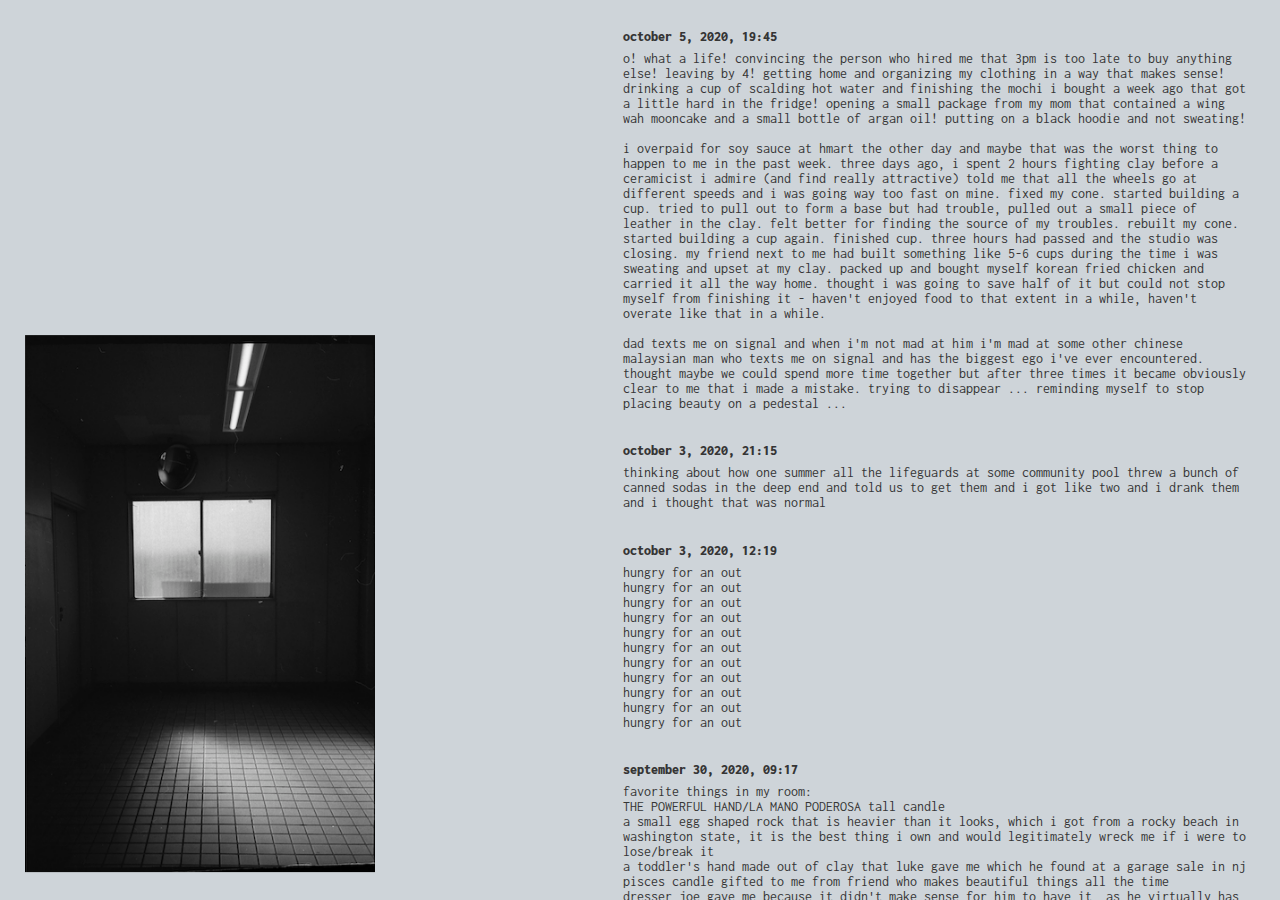
<file: index.html>
<!DOCTYPE html>
<html>

<head>
  <link rel="stylesheet" href="style.css">

<link href="https://fonts.googleapis.com/css2?family=Inconsolata:wght@400;700&display=swap" rel="stylesheet">

</head>

<body>

<div class="title">
<img src="images/title2.jpg">
</div> 


<div class="words">

<iframe src="words.html"  width="100%" height="100%" scrolling="yes" frameBorder="0">
</iframe>



</div>

</body>
</html>
</file>
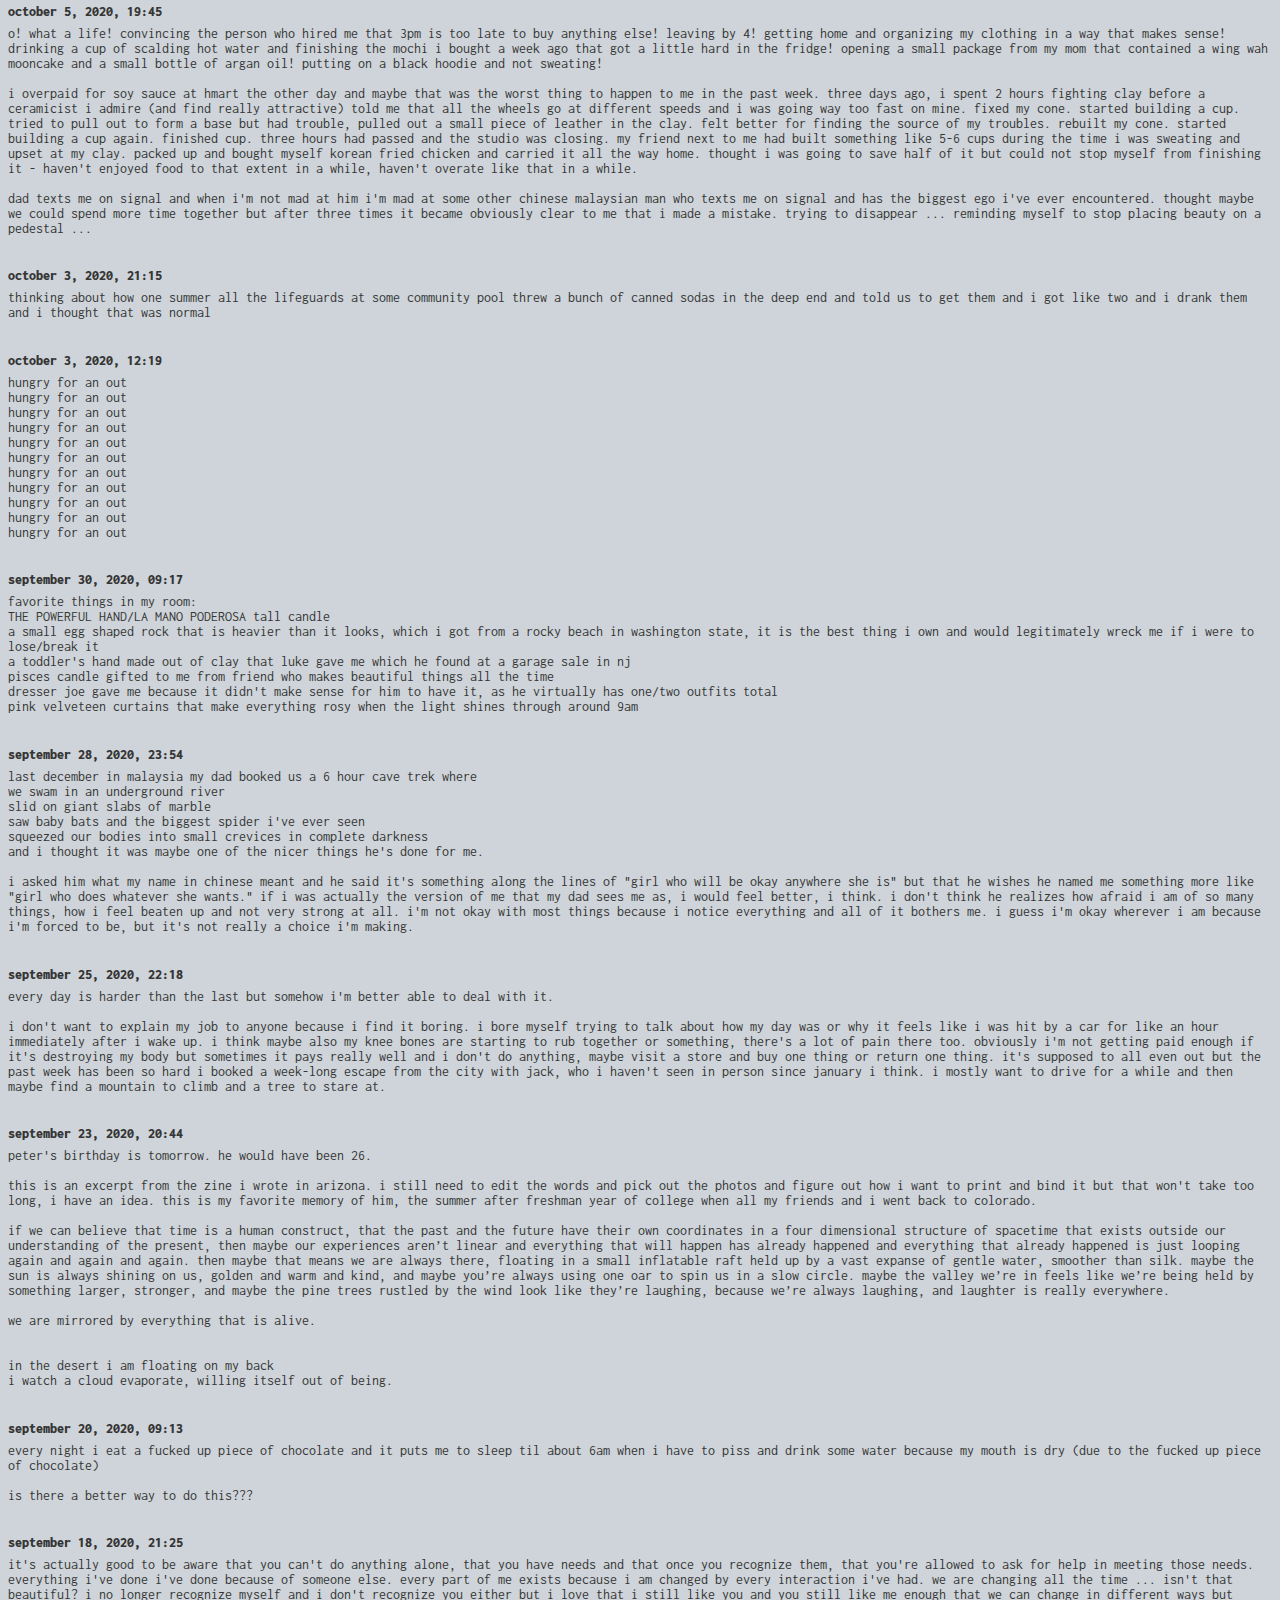
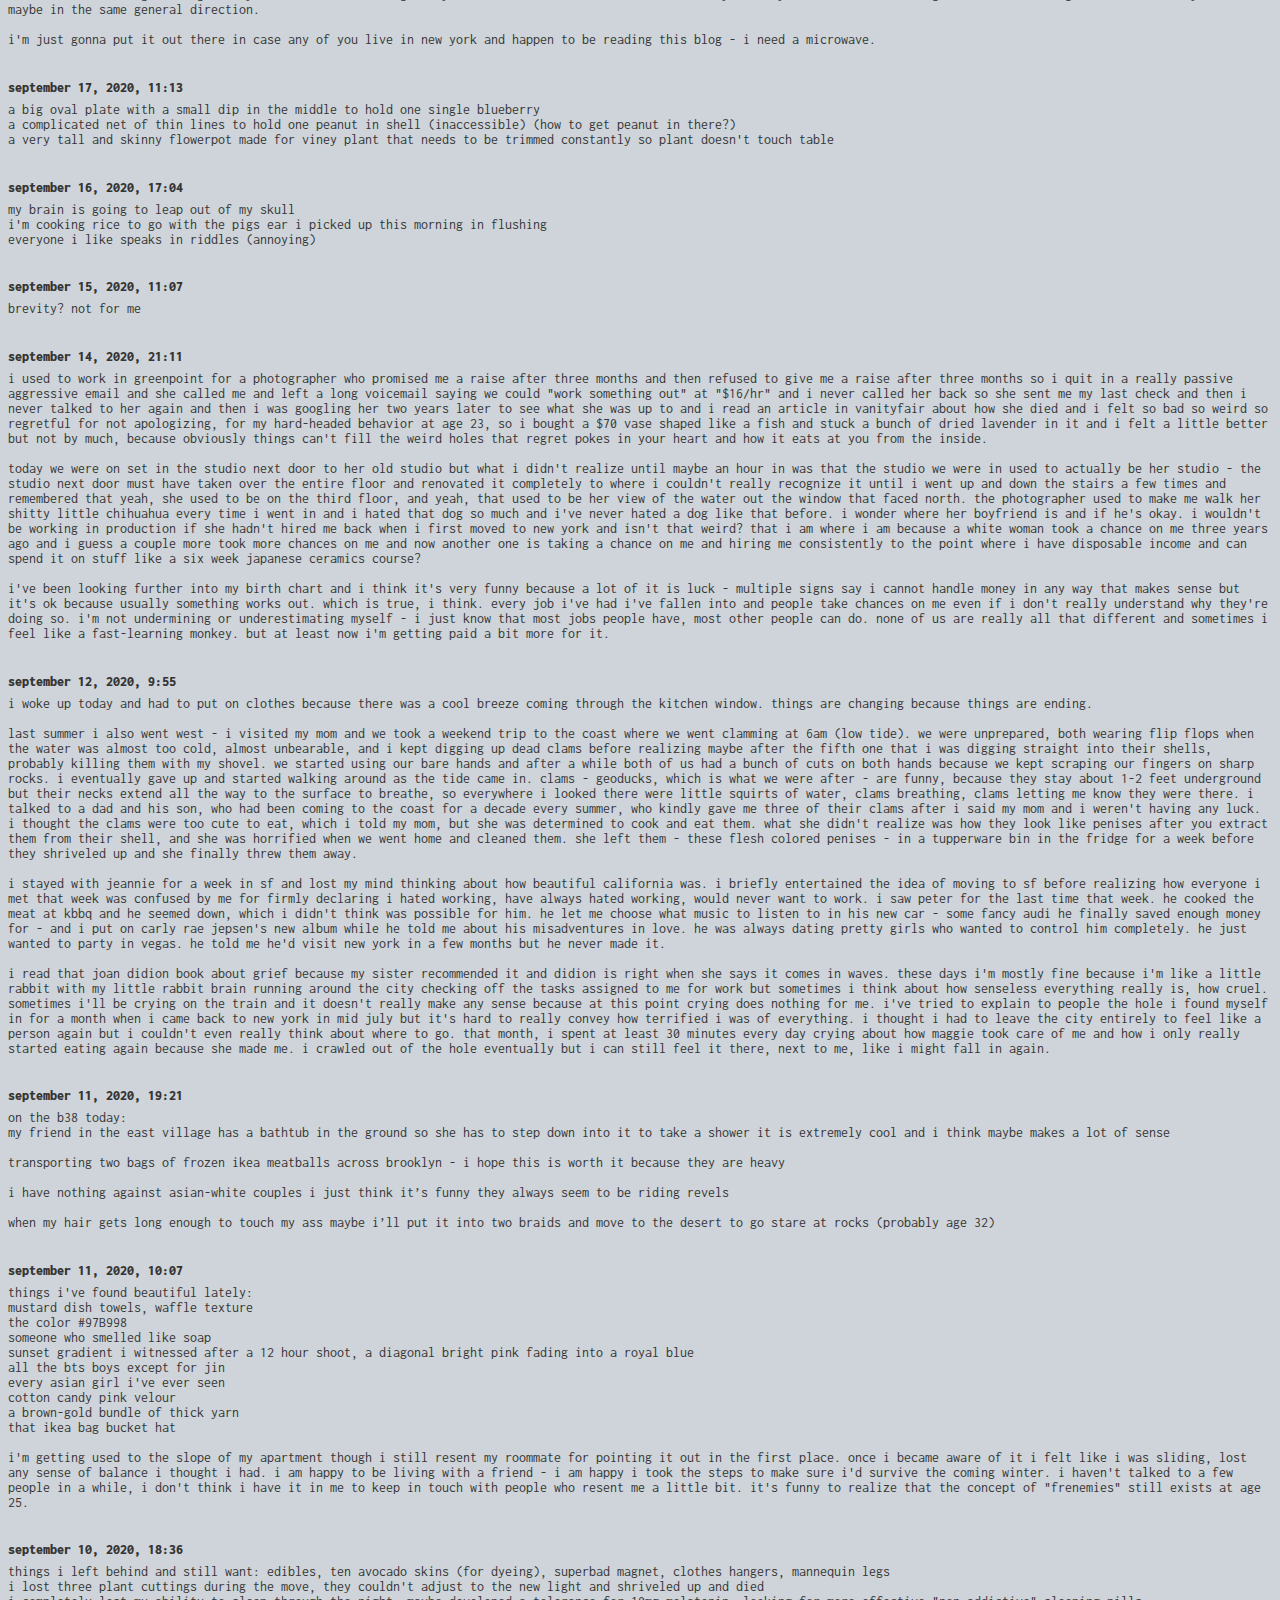
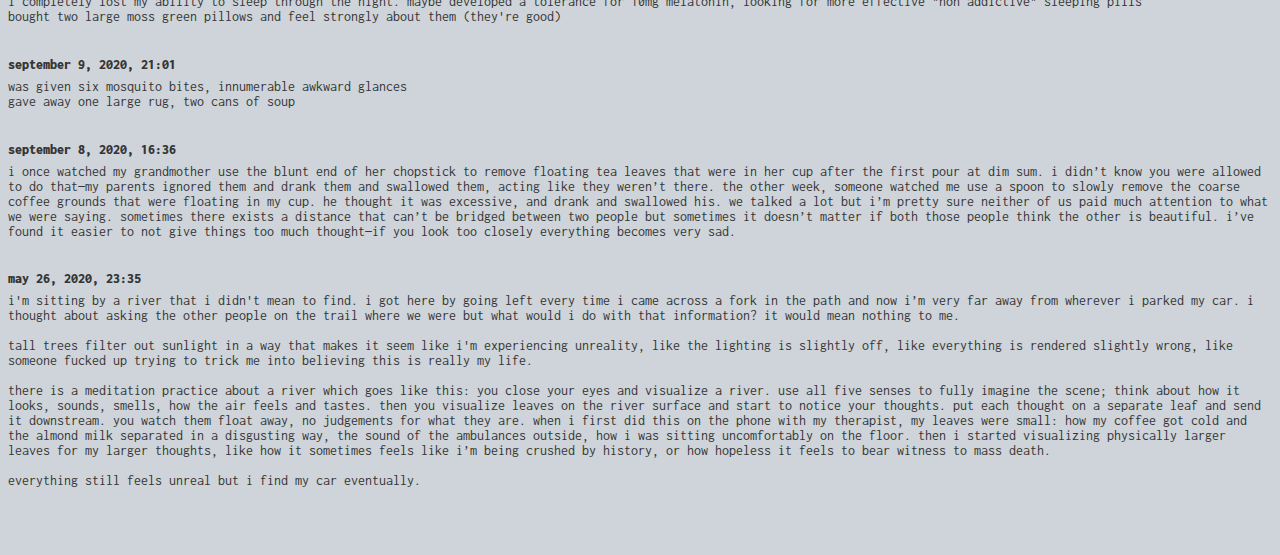
<file: words.html>
<!DOCTYPE html>
<html>

<head>

  <link rel="stylesheet" href="style.css">

<link href="https://fonts.googleapis.com/css2?family=Inconsolata:wght@400;700&display=swap" rel="stylesheet">

</head>

<body>


<h2>october 5, 2020, 19:45</h2>

<p>

o! what a life! convincing the person who hired me that 3pm is too late to buy anything else! leaving by 4! getting home and organizing my clothing in a way that makes sense! drinking a cup of scalding hot water and finishing the mochi i bought a week ago that got a little hard in the fridge! opening a small package from my mom that contained a wing wah mooncake and a small bottle of argan oil! putting on a black hoodie and not sweating!
<br><br>
i overpaid for soy sauce at hmart the other day and maybe that was the worst thing to happen to me in the past week. three days ago, i spent 2 hours fighting clay before a ceramicist i admire (and find really attractive) told me that all the wheels go at different speeds and i was going way too fast on mine. fixed my cone. started building a cup. tried to pull out to form a base but had trouble, pulled out a small piece of leather in the clay. felt better for finding the source of my troubles. rebuilt my cone. started building a cup again. finished cup. three hours had passed and the studio was closing. my friend next to me had built something like 5-6 cups during the time i was sweating and upset at my clay. packed up and bought myself korean fried chicken and carried it all the way home. thought i was going to save half of it but could not stop myself from finishing it - haven't enjoyed food to that extent in a while, haven't overate like that in a while. 
<br><br>
dad texts me on signal and when i'm not mad at him i'm mad at some other chinese malaysian man who texts me on signal and has the biggest ego i've ever encountered. thought maybe we could spend more time together but after three times it became obviously clear to me that i made a mistake. trying to disappear ... reminding myself to stop placing beauty on a pedestal ... 
</p>
<br>

<h2>october 3, 2020, 21:15</h2>

<p>

thinking about how one summer all the lifeguards at some community pool threw a bunch of canned sodas in the deep end and told us to get them and i got like two and i drank them and i thought that was normal

</p>
<br>

<h2>october 3, 2020, 12:19</h2>

<p>

hungry for an out
<br>hungry for an out
<br>hungry for an out
<br>hungry for an out
<br>hungry for an out
<br>hungry for an out
<br>hungry for an out
<br>hungry for an out
<br>hungry for an out
<br>hungry for an out
<br>hungry for an out

</p>
<br>

<h2>september 30, 2020, 09:17</h2>

<p>

favorite things in my room:
<br>THE POWERFUL HAND/LA MANO PODEROSA tall candle
<br>a small egg shaped rock that is heavier than it looks, which i got from a rocky beach in washington state, it is the best thing i own and would legitimately wreck me if i were to lose/break it 
<br>a toddler's hand made out of clay that luke gave me which he found at a garage sale in nj
<br>pisces candle gifted to me from friend who makes beautiful things all the time
<br>dresser joe gave me because it didn't make sense for him to have it, as he virtually has one/two outfits total
<br>pink velveteen curtains that make everything rosy when the light shines through around 9am
</p>
<br>


<h2>september 28, 2020, 23:54</h2>

<p>
last december in malaysia my dad booked us a 6 hour cave trek where 
<br>we swam in an underground river 
<br>slid on giant slabs of marble 
<br>saw baby bats and the biggest spider i've ever seen
<br>squeezed our bodies into small crevices in complete darkness
<br>and i thought it was maybe one of the nicer things he's done for me. 
<br><br>
i asked him what my name in chinese meant and he said it's something along the lines of "girl who will be okay anywhere she is" but that he wishes he named me something more like "girl who does whatever she wants." if i was actually the version of me that my dad sees me as, i would feel better, i think. i don't think he realizes how afraid i am of so many things, how i feel beaten up and not very strong at all. i'm not okay with most things because i notice everything and all of it bothers me. i guess i'm okay wherever i am because i'm forced to be, but it's not really a choice i'm making. 

</p>
<br>


<h2>september 25, 2020, 22:18</h2>

<p>

every day is harder than the last but somehow i'm better able to deal with it. 
<br><br>
i don't want to explain my job to anyone because i find it boring. i bore myself trying to talk about how my day was or why it feels like i was hit by a car for like an hour immediately after i wake up. i think maybe also my knee bones are starting to rub together or something, there's a lot of pain there too. obviously i'm not getting paid enough if it's destroying my body but sometimes it pays really well and i don't do anything, maybe visit a store and buy one thing or return one thing. it's supposed to all even out but the past week has been so hard i booked a week-long escape from the city with jack, who i haven't seen in person since january i think. i mostly want to drive for a while and then maybe find a mountain to climb and a tree to stare at. 

</p>
<br>

<h2>september 23, 2020, 20:44</h2>

<p>

peter's birthday is tomorrow. he would have been 26. 
<br><br>
this is an excerpt from the zine i wrote in arizona. i still need to edit the words and pick out the photos and figure out how i want to print and bind it but that won't take too long, i have an idea. this is my favorite memory of him, the summer after freshman year of college when all my friends and i went back to colorado. 
<br><br>

if we can believe that time is a human construct, that the past and the future have their own coordinates in a four dimensional structure of spacetime that exists outside our understanding of the present, then maybe our experiences aren’t linear and everything that will happen has already happened and everything that already happened is just looping again and again and again. then maybe that means we are always there, floating in a small inflatable raft held up by a vast expanse of gentle water, smoother than silk. maybe the sun is always shining on us, golden and warm and kind, and maybe you’re always using one oar to spin us in a slow circle. maybe the valley we’re in feels like we’re being held by something larger, stronger, and maybe the pine trees rustled by the wind look like they’re laughing, because we’re always laughing, and laughter is really everywhere. 
<br><br>
we are mirrored by everything that is alive. 
<br><br><br>
in the desert i am floating on my back
<br>
i watch a cloud evaporate, willing itself out of being. 
</p>
<br>
<h2>september 20, 2020, 09:13</h2>

<p>

every night i eat a fucked up piece of chocolate and it puts me to sleep til about 6am when i have to piss and drink some water because my mouth is dry (due to the fucked up piece of chocolate) 
<br><br>
is there a better way to do this???

</p>
<br>

<h2>september 18, 2020, 21:25</h2>

<p>

it's actually good to be aware that you can't do anything alone, that you have needs and that once you recognize them, that you're allowed to ask for help in meeting those needs. everything i've done i've done because of someone else. every part of me exists because i am changed by every interaction i've had. we are changing all the time ... isn't that beautiful? i no longer recognize myself and i don't recognize you either but i love that i still like you and you still like me enough that we can change in different ways but maybe in the same general direction. 
<br><br>
i'm just gonna put it out there in case any of you live in new york and happen to be reading this blog - i need a microwave. 
</p>
<br>

<h2>september 17, 2020, 11:13</h2>

<p>

a big oval plate with a small dip in the middle to hold one single blueberry
<br>
a complicated net of thin lines to hold one peanut in shell (inaccessible) (how to get peanut in there?)
<br>
a very tall and skinny flowerpot made for viney plant that needs to be trimmed constantly so plant doesn't touch table

</p>
<br>

<h2>september 16, 2020, 17:04</h2>

<p>

my brain is going to leap out of my skull 
<br>
i'm cooking rice to go with the pigs ear i picked up this morning in flushing
<br>
everyone i like speaks in riddles (annoying)


</p>
<br>


<h2>september 15, 2020, 11:07</h2>

<p>

brevity? not for me
</p>
<br>

<h2>september 14, 2020, 21:11</h2>

<p>
i used to work in greenpoint for a photographer who promised me a raise after three months and then refused to give me a raise after three months so i quit in a really passive aggressive email and she called me and left a long voicemail saying we could "work something out" at "$16/hr" and i never called her back so she sent me my last check and then i never talked to her again and then i was googling her two years later to see what she was up to and i read an article in vanityfair about how she died and i felt so bad so weird so regretful for not apologizing, for my hard-headed behavior at age 23, so i bought a $70 vase shaped like a fish and stuck a bunch of dried lavender in it and i felt a little better but not by much, because obviously things can't fill the weird holes that regret pokes in your heart and how it eats at you from the inside. 
<br><br>
today we were on set in the studio next door to her old studio but what i didn't realize until maybe an hour in was that the studio we were in used to actually be her studio - the studio next door must have taken over the entire floor and renovated it completely to where i couldn't really recognize it until i went up and down the stairs a few times and remembered that yeah, she used to be on the third floor, and yeah, that used to be her view of the water out the window that faced north. the photographer used to make me walk her shitty little chihuahua every time i went in and i hated that dog so much and i've never hated a dog like that before. i wonder where her boyfriend is and if he's okay. i wouldn't be working in production if she hadn't hired me back when i first moved to new york and isn't that weird? that i am where i am because a white woman took a chance on me three years ago and i guess a couple more took more chances on me and now another one is taking a chance on me and hiring me consistently to the point where i have disposable income and can spend it on stuff like a six week japanese ceramics course? 
<br><br>
i've been looking further into my birth chart and i think it's very funny because a lot of it is luck - multiple signs say i cannot handle money in any way that makes sense but it's ok because usually something works out. which is true, i think. every job i've had i've fallen into and people take chances on me even if i don't really understand why they're doing so. i'm not undermining or underestimating myself - i just know that most jobs people have, most other people can do. none of us are really all that different and sometimes i feel like a fast-learning monkey. but at least now i'm getting paid a bit more for it. 

</p>
<br>


<h2>september 12, 2020, 9:55</h2>

<p>
i woke up today and had to put on clothes because there was a cool breeze coming through the kitchen window. things are changing because things are ending.
<br><br>
last summer i also went west - i visited my mom and we took a weekend trip to the coast where we went clamming at 6am (low tide). we were unprepared, both wearing flip flops when the water was almost too cold, almost unbearable, and i kept digging up dead clams before realizing maybe after the fifth one that i was digging straight into their shells, probably killing them with my shovel. we started using our bare hands and after a while both of us had a bunch of cuts on both hands because we kept scraping our fingers on sharp rocks. i eventually gave up and started walking around as the tide came in. clams - geoducks, which is what we were after - are funny, because they stay about 1-2 feet underground but their necks extend all the way to the surface to breathe, so everywhere i looked there were little squirts of water, clams breathing, clams letting me know they were there. i talked to a dad and his son, who had been coming to the coast for a decade every summer, who kindly gave me three of their clams after i said my mom and i weren't having any luck. i thought the clams were too cute to eat, which i told my mom, but she was determined to cook and eat them. what she didn't realize was how they look like penises after you extract them from their shell, and she was horrified when we went home and cleaned them. she left them - these flesh colored penises - in a tupperware bin in the fridge for a week before they shriveled up and she finally threw them away.
<br><br>
i stayed with jeannie for a week in sf and lost my mind thinking about how beautiful california was. i briefly entertained the idea of moving to sf before realizing how everyone i met that week was confused by me for firmly declaring i hated working, have always hated working, would never want to work. i saw peter for the last time that week. he cooked the meat at kbbq and he seemed down, which i didn't think was possible for him. he let me choose what music to listen to in his new car - some fancy audi he finally saved enough money for - and i put on carly rae jepsen's new album while he told me about his misadventures in love. he was always dating pretty girls who wanted to control him completely. he just wanted to party in vegas. he told me he'd visit new york in a few months but he never made it. 
<br><br>
i read that joan didion book about grief because my sister recommended it and didion is right when she says it comes in waves. these days i'm mostly fine because i'm like a little rabbit with my little rabbit brain running around the city checking off the tasks assigned to me for work but sometimes i think about how senseless everything really is, how cruel. sometimes i'll be crying on the train and it doesn't really make any sense because at this point crying does nothing for me. i've tried to explain to people the hole i found myself in for a month when i came back to new york in mid july but it's hard to really convey how terrified i was of everything. i thought i had to leave the city entirely to feel like a person again but i couldn't even really think about where to go. that month, i spent at least 30 minutes every day crying about how maggie took care of me and how i only really started eating again because she made me. i crawled out of the hole eventually but i can still feel it there, next to me, like i might fall in again. 

</p>
<br>


<h2>september 11, 2020, 19:21</h2>

<p>

on the b38 today:
<br>
my friend in the east village has a bathtub in the ground so she has to step down into it to take a shower it is extremely cool and i think maybe makes a lot of sense 
<br><br>

transporting two bags of frozen ikea meatballs across brooklyn - i hope this is worth it because they are heavy 
<br><br>

i have nothing against asian-white couples i just think it’s funny they always seem to be riding revels
<br><br>

when my hair gets long enough to touch my ass maybe i’ll put it into two braids and move to the desert to go stare at rocks (probably age 32) 
</p>
<br>

<h2>september 11, 2020, 10:07</h2>

<p>

things i've found beautiful lately:
<br>
mustard dish towels, waffle texture
<br>
the color #97B998
<br>
someone who smelled like soap
<br>
sunset gradient i witnessed after a 12 hour shoot, a diagonal bright pink fading into a royal blue
<br>
all the bts boys except for jin
<br>
every asian girl i've ever seen
<br>
cotton candy pink velour
<br>
a brown-gold bundle of thick yarn
<br>
that ikea bag bucket hat
<br><br>
i'm getting used to the slope of my apartment though i still resent my roommate for pointing it out in the first place. once i became aware of it i felt like i was sliding, lost any sense of balance i thought i had. i am happy to be living with a friend - i am happy i took the steps to make sure i'd survive the coming winter. i haven't talked to a few people in a while, i don't think i have it in me to keep in touch with people who resent me a little bit. it's funny to realize that the concept of "frenemies" still exists at age 25. 


</p>
<br>

<h2>september 10, 2020, 18:36</h2>

<p>

things i left behind and still want: edibles, ten avocado skins (for dyeing), superbad magnet, clothes hangers, mannequin legs
<br>
i lost three plant cuttings during the move, they couldn't adjust to the new light and shriveled up and died 
<br>
i completely lost my ability to sleep through the night. maybe developed a tolerance for 10mg melatonin, looking for more effective "non addictive" sleeping pills
<br>
bought two large moss green pillows and feel strongly about them (they're good)
</p>
<br>


<h2>september 9, 2020, 21:01</h2>

<p>

was given six mosquito bites, innumerable awkward glances 
<br>
gave away one large rug, two cans of soup

</p>
<br>

<h2>september 8, 2020, 16:36</h2>

<p>

i once watched my grandmother use the blunt end of her chopstick to remove floating tea leaves that were in her cup after the first pour at dim sum. i didn’t know you were allowed to do that—my parents ignored them and drank them and swallowed them, acting like they weren’t there. the other week, someone watched me use a spoon to slowly remove the coarse coffee grounds that were floating in my cup. he thought it was excessive, and drank and swallowed his. we talked a lot but i’m pretty sure neither of us paid much attention to what we were saying. sometimes there exists a distance that can’t be bridged between two people but sometimes it doesn’t matter if both those people think the other is beautiful. i’ve found it easier to not give things too much thought—if you look too closely everything becomes very sad. 

</p>
<br>

<h2>may 26, 2020, 23:35</h2>

<p>
i'm sitting by a river that i didn't mean to find. i got here by going left every time i came across a fork in the path and now i’m very far away from wherever i parked my car. i thought about asking the other people on the trail where we were but what would i do with that information? it would mean nothing to me.

<br><br>

tall trees filter out sunlight in a way that makes it seem like i'm experiencing unreality, like the lighting is slightly off, like everything is rendered slightly wrong, like someone fucked up trying to trick me into believing this is really my life. 

<br><br>

there is a meditation practice about a river which goes like this: you close your eyes and visualize a river. use all five senses to fully imagine the scene; think about how it looks, sounds, smells, how the air feels and tastes. then you visualize leaves on the river surface  and start to notice your thoughts. put each thought on a separate leaf and send it downstream. you watch them float away, no judgements for what they are. when i first did this on the phone with my therapist, my leaves were small: how my coffee got cold and the almond milk separated in a disgusting way, the sound of the ambulances outside, how i was sitting uncomfortably on the floor. then i started visualizing physically larger leaves for my larger thoughts, like how it sometimes feels like i’m being crushed by history, or how hopeless it feels to bear witness to mass death.
<br><br>

everything still feels unreal but i find my car eventually.

<br><br>

</p>

<br><br>

</body>
</file>
<file: style.css>
body {
  background-color: #ced4d9;
  font-size: 14px;
  font-family: 'Inconsolata', monospace;
}


h1 {
  color: #000000;
  font-size: 20px;
  font-style: italic;
  font-family: 'Inconsolata', monospace;
}

h2 {
  color: #353535;
  font-size: 14px;
  font-family: 'Inconsolata', monospace;
  font-weight: 900;
  line-height: 0;
}

h3 {
  color: #353535;
  font-size: 14px;
  font-family: 'Inconsolata', monospace;
  font-style: italic;
  font-weight: bold;
  line-height: 0;
}


p {
  color: #353535;
  font-size: 14px;
  font-family: 'Inconsolata', monospace;
}


.title {
    margin: 25px;
    position: fixed;
    bottom: 0%;
    left: 0%;
}

.words {
    margin: 25px;
    position : fixed;
    top      : 0%;
    right    : 0%;
    height   : 100%;
    width    : 50%;
}


img {
  width: 350px;
  height: auto;
}
</file>
